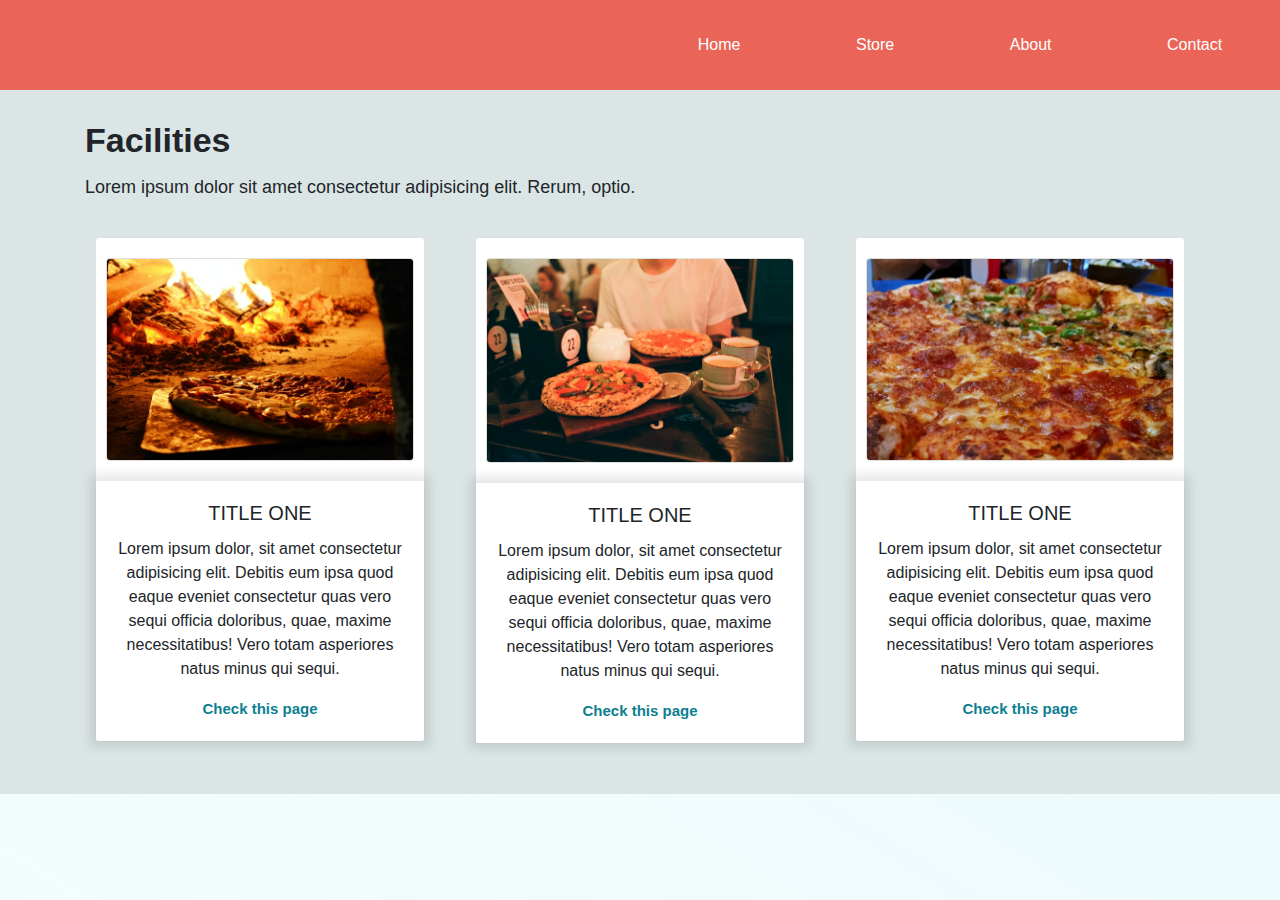
<file: about.html>
<!DOCTYPE html>
<html lang="en">
<head>
    <meta charset="UTF-8">
    <meta http-equiv="X-UA-Compatible" content="IE=edge">
    <meta name="viewport" content="width=device-width, initial-scale=1.0">  
    
    <!--Custom Css-->
    <link rel="stylesheet" href="style.css">
    <!--CDN :FontAwesome-->
    <link rel="stylesheet" href="https://cdnjs.cloudflare.com/ajax/libs/font-awesome/5.15.2/css/all.min.css"
        integrity="sha512-HK5fgLBL+xu6dm/Ii3z4xhlSUyZgTT9tuc/hSrtw6uzJOvgRr2a9jyxxT1ely+B+xFAmJKVSTbpM/CuL7qxO8w=="
        crossorigin="anonymous" />
    <!--CDN: JQUERY-->
    <script src="https://code.jquery.com/jquery-3.2.1.slim.min.js"
        integrity="sha384-KJ3o2DKtIkvYIK3UENzmM7KCkRr/rE9/Qpg6aAZGJwFDMVNA/GpGFF93hXpG5KkN"
        crossorigin="anonymous"></script>
    <!--CDN:ALL Four Are BS4-->
    <link rel="stylesheet" href="https://maxcdn.bootstrapcdn.com/bootstrap/4.0.0/css/bootstrap.min.css"
        integrity="sha384-Gn5384xqQ1aoWXA+058RXPxPg6fy4IWvTNh0E263XmFcJlSAwiGgFAW/dAiS6JXm" crossorigin="anonymous">
    <script src="https://cdnjs.cloudflare.com/ajax/libs/popper.js/1.12.9/umd/popper.min.js"
        integrity="sha384-ApNbgh9B+Y1QKtv3Rn7W3mgPxhU9K/ScQsAP7hUibX39j7fakFPskvXusvfa0b4Q"
        crossorigin="anonymous"></script>
    <script src="https://maxcdn.bootstrapcdn.com/bootstrap/4.0.0/js/bootstrap.min.js"
        integrity="sha384-JZR6Spejh4U02d8jOt6vLEHfe/JQGiRRSQQxSfFWpi1MquVdAyjUar5+76PVCmYl"
        crossorigin="anonymous"></script>
    <script src="https://code.jquery.com/jquery-3.5.1.min.js"
        integrity="sha256-9/aliU8dGd2tb6OSsuzixeV4y/faTqgFtohetphbbj0=" crossorigin="anonymous"></script>
    <title>BlogSite</title>
</head>
<body>
    <nav>
        <div class="hamburger">
            <div class="line"></div>
            <div class="line"></div>
            <div class="line"></div>
        </div>
        <ul class="nav-container">
            <li><a href="index.html" class="">Home</a></li>
            <li><a href="store.html" class="">Store</a></li>
            <li><a href="about.html" class="">About</a></li>
            <li><a href="contact.html" class="">Contact</a></li>
        </ul>
    </nav>

    <!--AboutPage!! Cards -->
    <section id="facility">
        <div class="container">
            <div class="title">
                <h1>Facilities</h1>
                <p>Lorem ipsum dolor sit amet consectetur adipisicing elit. Rerum, optio.</p>
            </div>
            <div class="row">
                <div class="col-md-4">
                    <div class="card text-center">
                        <img src="./images/pexelpizza1.jpg" class="card img-top"alt="">
                        <div class="card-body">
                            <h5 class="card-title">TITLE ONE</h5>
                            <p>Lorem ipsum dolor, sit amet consectetur adipisicing elit. Debitis eum ipsa quod eaque eveniet consectetur quas vero
                                sequi officia doloribus, quae, maxime necessitatibus! Vero totam asperiores natus minus qui sequi.</p>
                            <a href="">Check this page</a>
                        </div>
                    </div>
                </div>
                <div class="col-md-4">
                    <div class="card text-center">
                        <img src="./images/pexelpizza2.jpg" class="card img-top" alt="">
                        <div class="card-body">
                            <h5 class="card-title">TITLE ONE</h5>
                            <p>Lorem ipsum dolor, sit amet consectetur adipisicing elit. Debitis eum ipsa quod eaque eveniet consectetur quas vero sequi officia doloribus, quae, maxime necessitatibus! Vero totam asperiores natus minus qui sequi.</p>
                            <a href="">Check this page</a>
                        </div>
                    </div>
                </div>
                <div class="col-md-4">
                    <div class="card text-center">
                        <img src="./images/pexelpizza3.jpg" class="card img-top" alt="">
                        <div class="card-body">
                            <h5 class="card-title">TITLE ONE</h5>
                            <p>Lorem ipsum dolor, sit amet consectetur adipisicing elit. Debitis eum ipsa quod eaque eveniet consectetur quas vero
                                sequi officia doloribus, quae, maxime necessitatibus! Vero totam asperiores natus minus qui sequi.</p>
                            <a href="">Check this page</a>
                        </div>
                    </div>
                </div>
            </div>
        </div>
    </section>
     <!--email-->
     <!--
    <form action="mail.php" method="post">
        <label for="name">Your Name</label>
        <input type="text" name="name" placeholder="Your name.." id="name">
    
        <label for="lname">Email</label>
        <input type="email" name="email" placeholder="Your email.." id="email">
    
        <label for="message">Message</label>
        <textarea name="message" placeholder="Write something.." style="height:200px" id="textarea"></textarea>
    
        <input type="submit" value="Submit" id="submit">
    </form>
    -->
    

</body>
    <script src="app.js"></script>
</html>
</file>
<file: style.css>
* {
  margin: 0;
  padding: 0;
  box-sizing: border-box;
}

body {
  font-family: Arial, Helvetica, sans-serif;

  background: linear-gradient(
    to right top,
    rgba(101, 223, 201, 0.05),
    rgba(108, 219, 235, 0.12)
  );
}

/*Hamburger-menu*/
nav {
  height: 10vh;
  /*background-color: #ff9050;*/
  background-color: #ea6457;
}

.nav-container {
  display: flex;
  list-style: none;
  width: 50%;
  height: 100%;
  justify-content: space-around;
  align-items: center;
  margin-left: auto;
}
.nav-container li a {
  color: #fff;
  text-decoration: none;
  font-size: 16px;
}

@media screen and (max-width: 768px) {
  .line {
    width: 30px;
    height: 3px;
    background-color: #fff;
    margin: 5px;
  }
  nav {
    position: relative;
  }
  .hamburger {
    position: absolute;
    right: 5%;
    top: 20%;
    cursor: pointer;
    z-index: 5;
  }
  .nav-container {
    z-index: 4;
    position: fixed;
    height: 100vh;
    width: 100vw;
    /*background-color: #ff9050;*/
    background-color: #ea6457;
    flex-direction: column;
    clip-path: circle(100px at 90% -10%);
    -webkit-clip-path: circle(100px at 90% -10%);
    transition: all 0.45s ease-in;
  }
  .nav-container li:hover {
    background-color: rgb(208, 218, 125);
  }
  .nav-container li a {
    font-size: 20px;
  }
  .nav-container.open {
    clip-path: circle(1200px at 90% -10%);
    -webkit-clip-path: circle(1200px at 90% -10%);
  }
  .overFlow {
    overflow: hidden;
  }
}
/*Table*/
.box {
  position: relative;
  left: 250px;
}
.box table {
  width: 50%;
}
.box button:nth-child(1) {
  position: relative;
  right: 80px;
}
.box button:nth-child(2) {
  position: relative;
  right: 60px;
}
.box button:nth-child(3) {
  position: relative;
  right: 40px;
}

.box button {
  opacity: 0.85;
}
.box button:hover {
  opacity: 1;
}
.shop {
  margin: 0 auto;
}
.button {
  margin: 0 10px;
}
/*Jumbotron*/

.jumbotron {
  position: relative;
  font-family: Arial, Helvetica, sans-serif;
  margin-top: 40px;
}
.jumbotron::before {
  content: "";
  position: absolute;
  top: 0;
  right: 0;
  bottom: 0;
  left: 0;
  opacity: 0.93;
  background-size: cover;
  background-position: center;
  border-radius: 0px !important;
  background-repeat: no-repeat;
}

.jumbotron h1 {
  position: relative;
  font-family: Cambria, Cochin, Georgia, Times, "Times New Roman", serif;
  color: #fff;
  line-height: 0.9;
  text-align: center;
}
/*About Page Cards*/
#facility {
  background-color: #dbe5e6;
  padding: 30px 0px;
}
#facility h1 {
  font-weight: 900;
  font-size: 34px;
  padding-bottom: 5px;
}
.title p {
  font-size: 18px;
}
.card-body {
  box-shadow: 0 0 10px 6px rgba(0, 0, 0, 0.1);
}

.card {
  margin: 20px 10px;
}
.card-body a {
  color: #0c7f90;
  text-decoration: none;
  font-size: 15px;
  margin-top: auto;
  font-weight: 600;
}
.card-body a:hover {
  color: orange;
  text-decoration: none;
}

/*Image Gallery*/
.imageGallery-box {
  max-width: 768px;
  margin: auto;
  border: #fff solid 3px;
  background: #fff;
}
.main-img img,
.imgs img {
  width: 100%;
}
.imgs {
  display: grid;
  grid-template-columns: repeat(4, 1fr);
  grid-gap: 3px;
}
@keyframes fadeIn {
  to {
    opacity: 1;
  }
}
.fade-In {
  opacity: 0;
  animation: fadeIn 0.5s ease-in 1 forwards;
}
/*footer*/
.footerhr {
  width: 125px;
  height: 5px;
}
.footerSize {
  width: 100%;
}
.footer-bg {
  /*background-color: #aaa89e;*/
  background-color: #e3b274;
}
.hr-color {
  /* background-color: #98bf77;*/
  /*background-color: #ff5733;*/
  /*background-color: #00ff87;*/
  /*background-color: #03ba64;*/
  background-color: #f1efc5;
}
.list-unstyled li a:link {
  color: red;
  cursor: pointer;
}
.list-unstyled li a:visited {
  color: white;
}
.list-unstyled li a:hover {
  color: bisque;
}
/*form*/
.form-width {
  width: auto;
}
/*Google Map*/
#map {
  width: 50%;
  height: 400px;
  background-color: red;
}
.map {
  display: flex;
  flex-direction: column;
  justify-content: center;
  align-items: center;
}
.map h4 {
  display: block;
}
</file>
